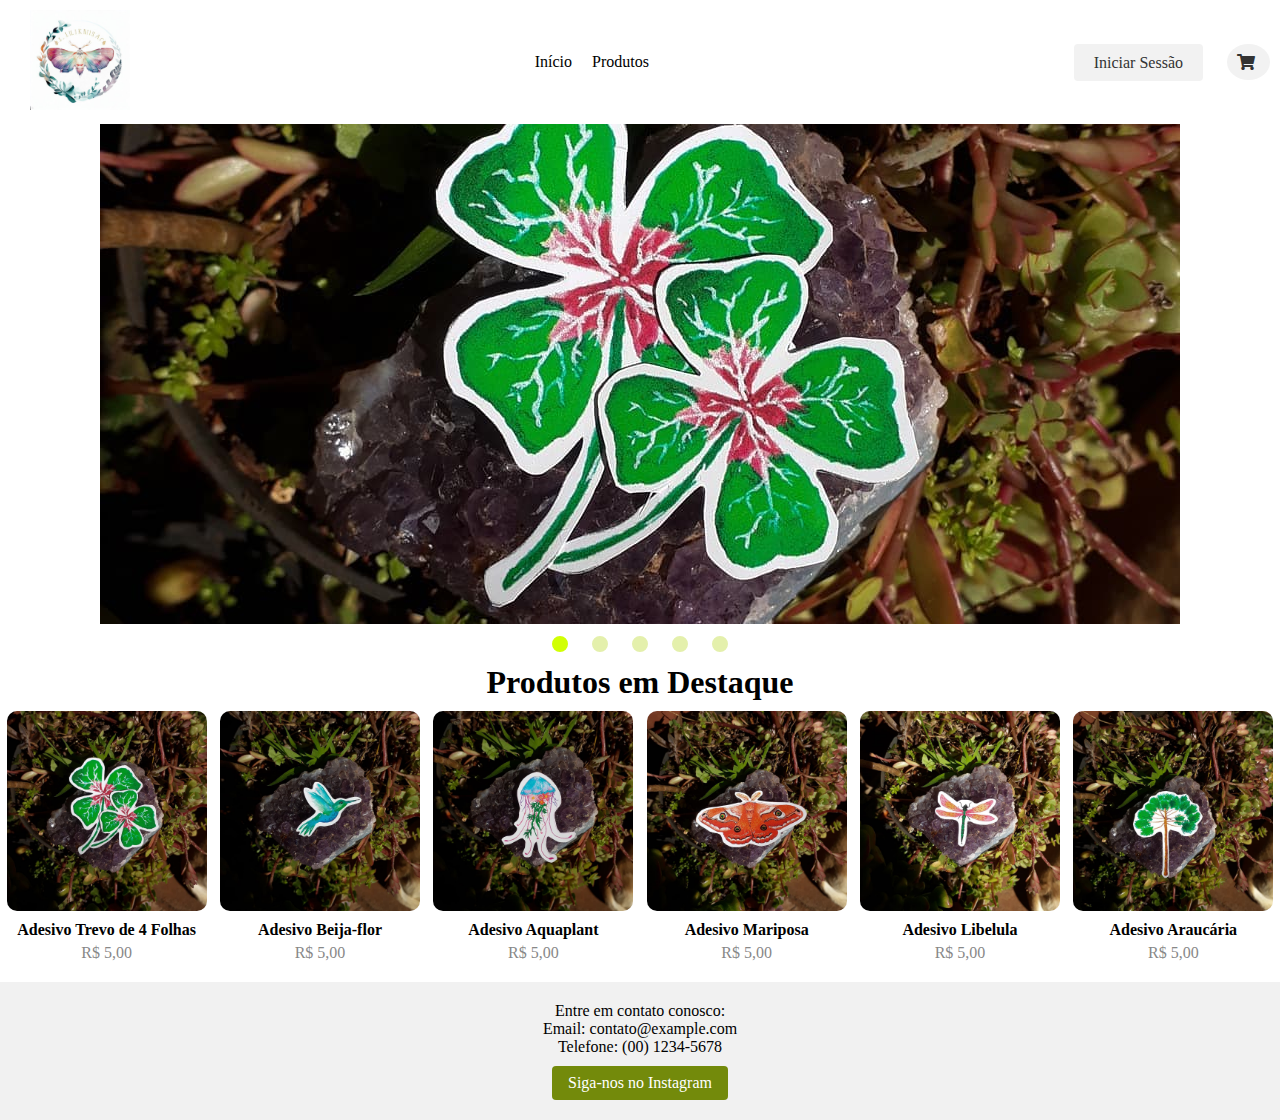
<file: index.html>
<!DOCTYPE html>
<html lang="pt-BR">

<head>
    <meta charset="UTF-8">
    <meta http-equiv="X-UA-Compatible" content="IE=edge">
    <meta name="viewport" content="width=device-width, initial-scale=1.0">
    <title>Página Inicial</title>

    <link rel="stylesheet" href="https://cdnjs.cloudflare.com/ajax/libs/font-awesome/5.15.3/css/all.min.css">
    <link rel="stylesheet" href="./src/css/reset.css">
    <link rel="stylesheet" href="./src/css/style.css">
</head>

<body>
    <header>
        <div class="menu">
            <div class="logo">
                <img src="src/img/Logo.jpg" alt="Logo">
            </div>
            <ul>
                <li><a href="index.html">Início</a></li>
                <li><a href="produtos.html">Produtos</a></li>
            </ul>
            <div>
                <a class="btn" href="./cadastro.html">Iniciar Sessão</a>

                <a class="cart-button" href="./carrinho.html"><i class="fas fa-shopping-cart"></i></a>

            </div>
        </div>

    </header>
    <main>
        <div class="carousel">
            <div class="slide active">
                <img src="src/img/img1.jpg" alt="Imagem 1">
            </div>
            <div class="slide">
                <img src="src/img/img2.jpg" alt="Imagem 2">
            </div>
            <div class="slide">
                <img src="src/img/img3.jpg" alt="Imagem 3">
            </div>
            <div class="slide">
                <img src="src/img/img4.jpg" alt="Imagem 4">
            </div>
            <div class="slide">
                <img src="src/img/img5.jpg" alt="Imagem 5">
            </div>
        </div>

        <div class="carousel-controls">
            <button class="botao selected" onclick="changeSlide(0)"></button>
            <button class="botao" onclick="changeSlide(1)"></button>
            <button class="botao" onclick="changeSlide(2)"></button>
            <button class="botao" onclick="changeSlide(3)"></button>
            <button class="botao" onclick="changeSlide(4)"></button>
        </div>
        <h1 class="destaque">Produtos em Destaque</h1>

        <div class="product-container">
            <div class="product">
                <img src="src/img/img1.jpg" alt="Produto 1">
                <div class="product-name">Adesivo Trevo de 4 Folhas</div>
                <div class="product-price">R$ 5,00</div>
            </div>

            <div class="product">
                <img src="src/img/img2.jpg" alt="Produto 2">
                <div class="product-name">Adesivo Beija-flor</div>
                <div class="product-price">R$ 5,00</div>
            </div>

            <div class="product">
                <img src="src/img/img3.jpg" alt="Produto 3">
                <div class="product-name">Adesivo Aquaplant</div>
                <div class="product-price">R$ 5,00</div>
            </div>

            <div class="product">
                <img src="src/img/img4.jpg" alt="Produto 4">
                <div class="product-name">Adesivo Mariposa</div>
                <div class="product-price">R$ 5,00</div>
            </div>

            <div class="product">
                <img src="src/img/img5.jpg" alt="Produto 5">
                <div class="product-name">Adesivo Libelula</div>
                <div class="product-price">R$ 5,00</div>
            </div>

            <div class="product">
                <img src="src/img/img6.jpg" alt="Produto 6">
                <div class="product-name">Adesivo Araucária</div>
                <div class="product-price">R$ 5,00</div>
            </div>
        </div>
    </main>
    <footer class="footer">
        <p>Entre em contato conosco:</p>
        <p>Email: contato@example.com</p>
        <p>Telefone: (00) 1234-5678</p>

        <div class="social-media">
            <a href="https://www.instagram.com/lmicaloski/" target="_blank">Siga-nos no Instagram</a>
        </div>
    </footer>



    <script src="./src/js/index.js"></script>
</body>

</html>
</file>
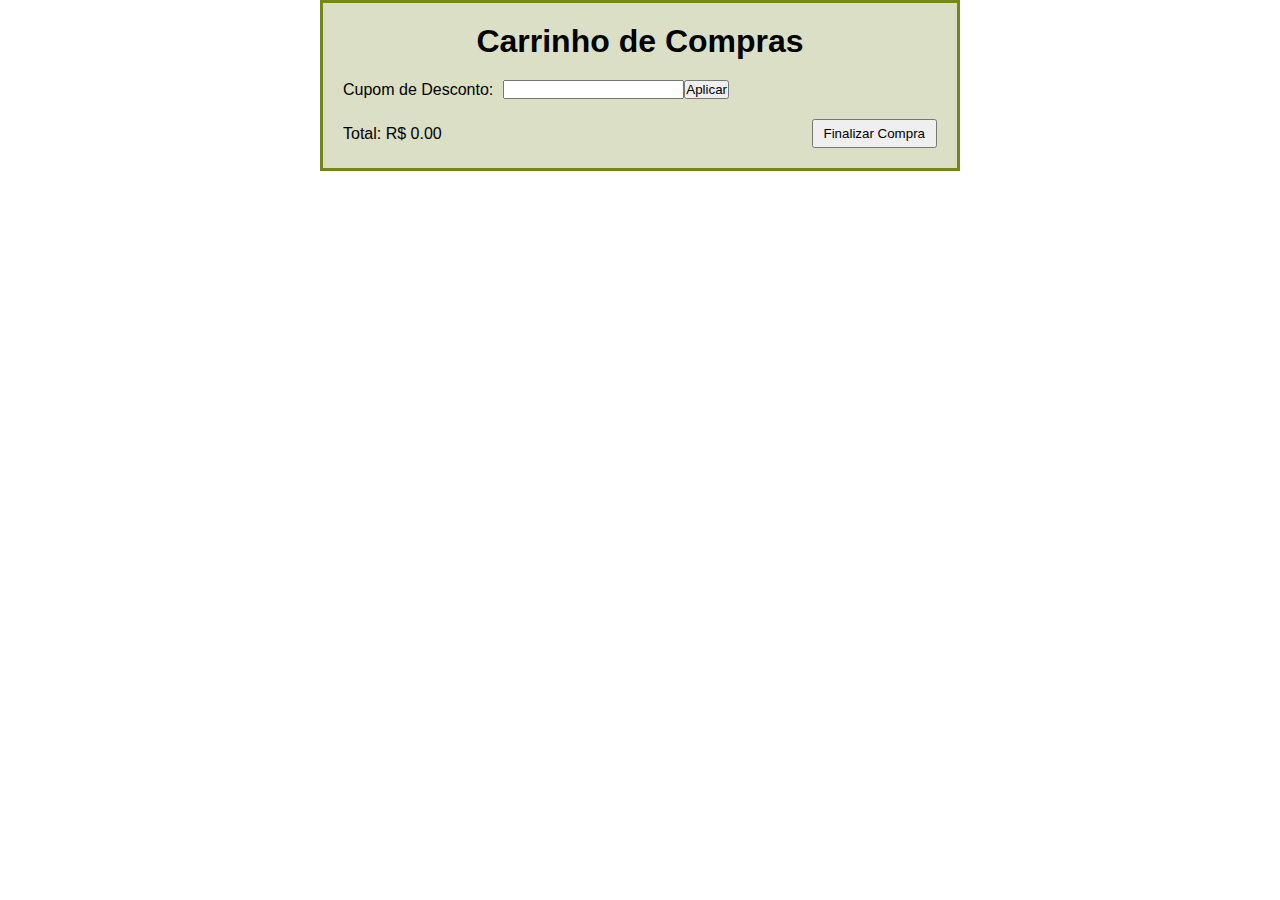
<file: carrinho.html>
<!DOCTYPE html>
<html lang="pt-BR">

<head>
    <meta charset="UTF-8">
    <meta http-equiv="X-UA-Compatible" content="IE=edge">
    <meta name="viewport" content="width=device-width, initial-scale=1.0">
    <title>Carrinho</title>

    <link rel="stylesheet" href="./src/css/reset.css">
    <link rel="stylesheet" href="./src/css/carrinho.css">
</head>

<body>

    <div id="cart-container">
        <h1>Carrinho de Compras</h1>
        <ul id="item-list"></ul>
        <div id="coupon-section">
            <label for="coupon-input">Cupom de Desconto:</label>
            <input type="text" id="coupon-input">
            <button id="apply-coupon-btn">Aplicar</button>
        </div>
        <div id="total-section">
            <p>Total: R$ <span id="total-amount">0.00</span></p>
            <button id="checkout-btn">Finalizar Compra</button>
        </div>
    </div>

    <script src="./src/js/carrinho.js"></script>
</body>

</html>
</file>
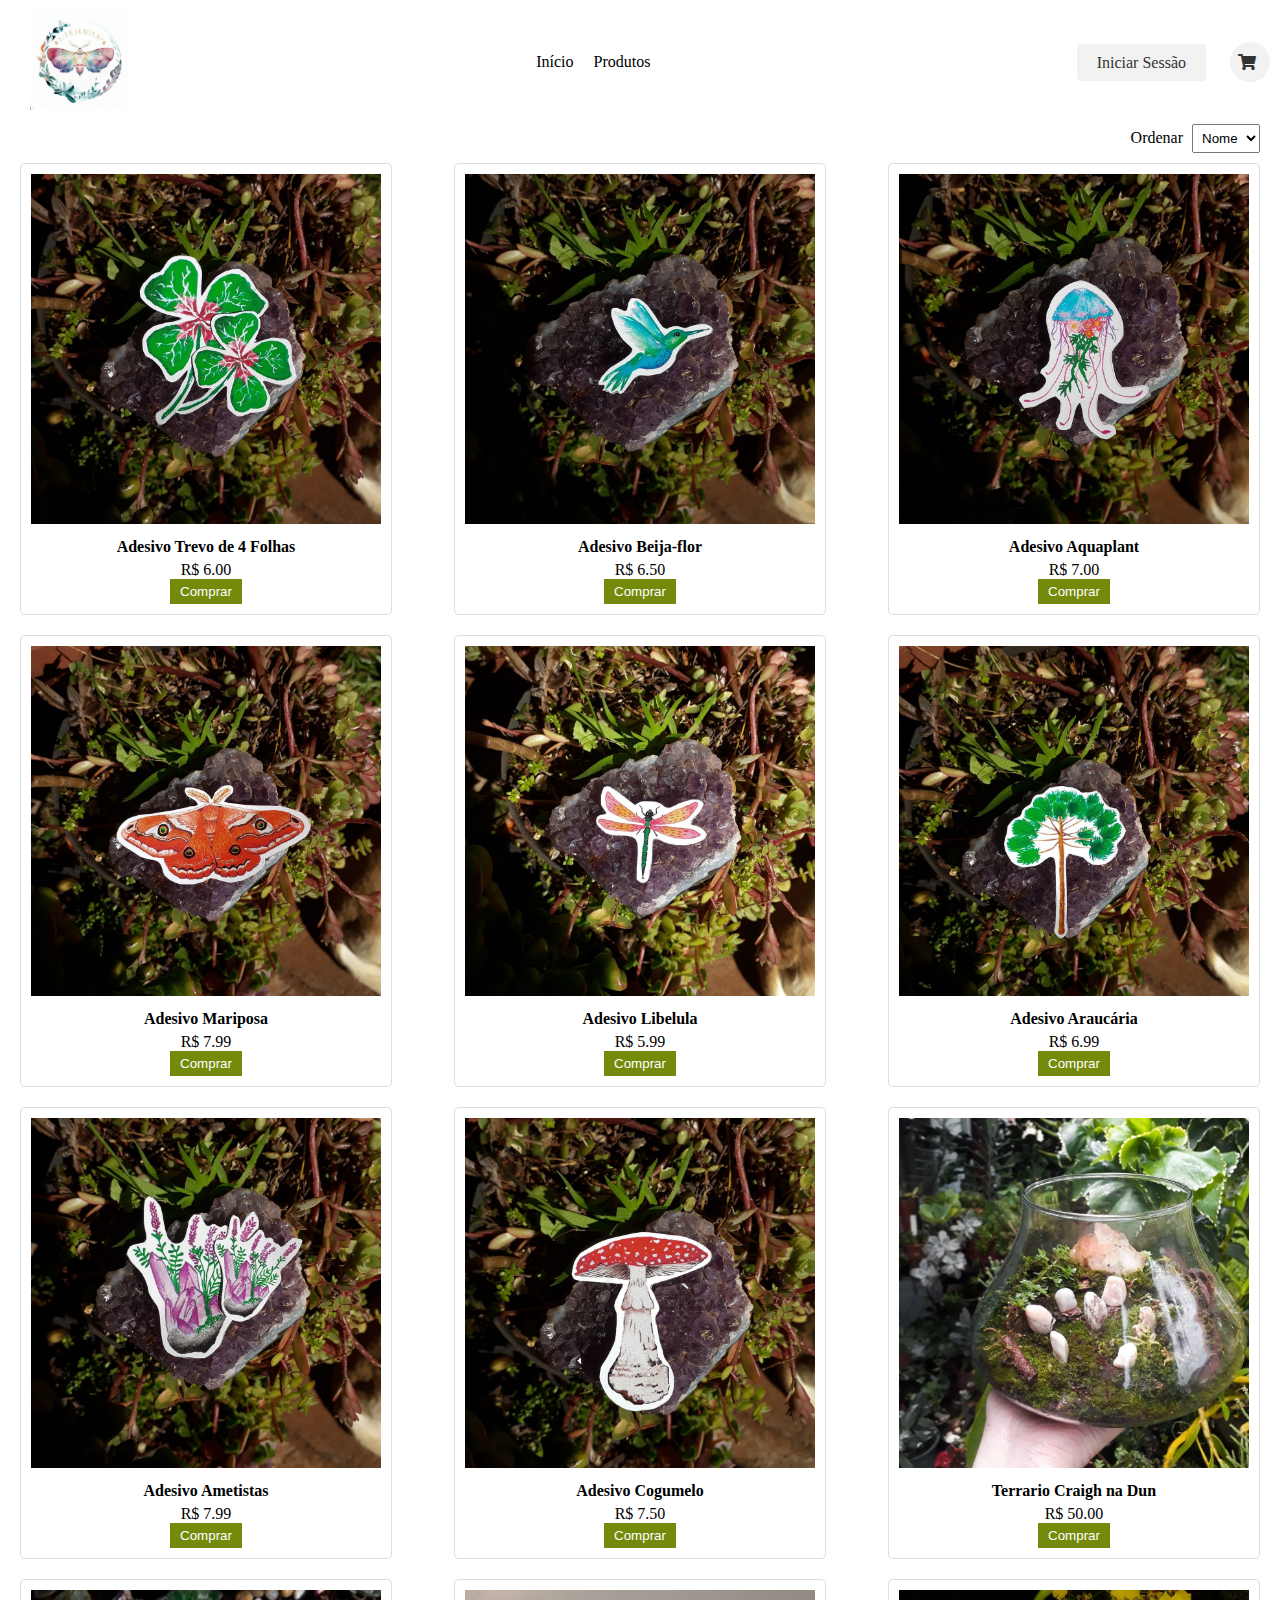
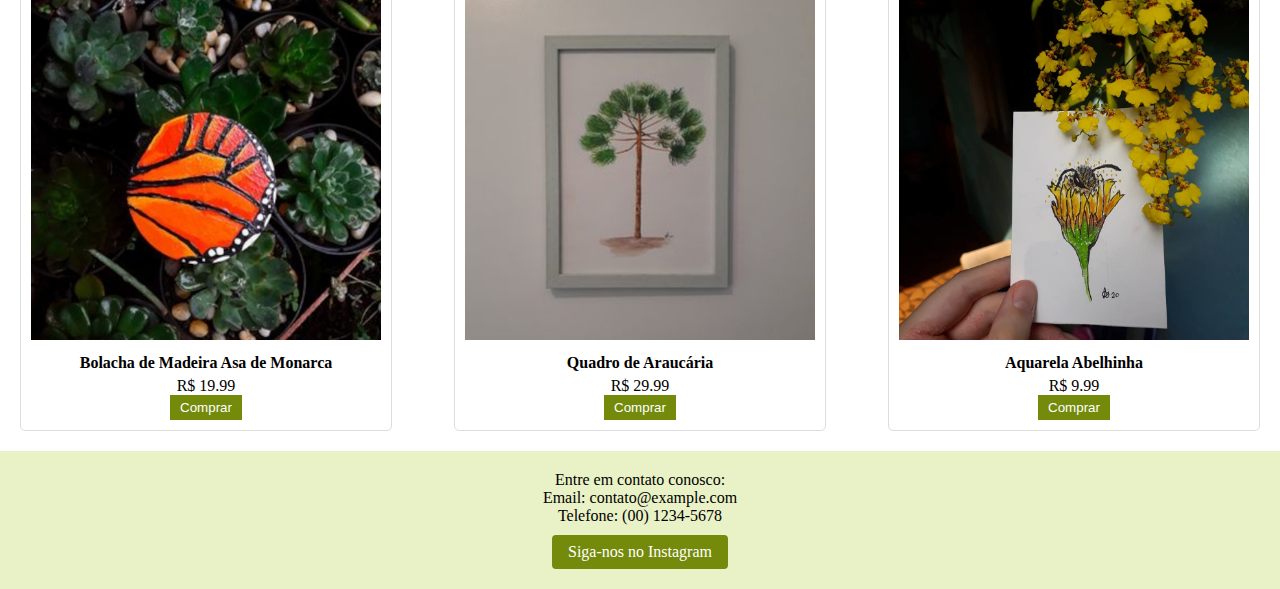
<file: produtos.html>
<!DOCTYPE html>
<html lang="pt-BR">

<head>
    <meta charset="UTF-8">
    <meta http-equiv="X-UA-Compatible" content="IE=edge">
    <meta name="viewport" content="width=device-width, initial-scale=1.0">
    <title>Produtos</title>

    <link rel="stylesheet" href="https://cdnjs.cloudflare.com/ajax/libs/font-awesome/5.15.3/css/all.min.css">
    <link rel="stylesheet" href="./src/css/reset.css">
    <link rel="stylesheet" href="./src/css/produtos.css">
</head>

<body>

    <header>
        <div class="menu">
            <div class="logo">
                <img src="src/img/Logo.jpg" alt="Logo">
            </div>
            <ul>
                <li><a href="index.html">Início</a></li>
                <li><a href="produtos.html">Produtos</a></li>
            </ul>
            <div>
                <a class="btn" href="./cadastro.html">Iniciar Sessão</a>
                <a class="cart-button" href="./carrinho.html" onclick="storageCarrinho()">
                    <i class="fas fa-shopping-cart"></i>
                    <div id="cart-item-count"></div>
                </a>
            </div>
        </div>

    </header>
    <main>

        <div class="sort-options">
            <label for="sort-select">Ordenar</label>
            <select id="sort-select">
                <option value="name">Nome</option>
                <option value="price">Preço</option>
            </select>
        </div>

        <div class="product-list">

        </div>

        <div class="dialog-overlay">
            <div class="dialog-content">
                <span class="dialog-close">&times;</span>
                <h2 class="dialog-product-name"></h2>
                <div class="dialog-product-price"></div>
                <div class="dialog-product-description"></div>
            </div>
        </div>

    </main>
    <footer class="footer">
        <p>Entre em contato conosco:</p>
        <p>Email: contato@example.com</p>
        <p>Telefone: (00) 1234-5678</p>

        <div class="social-media">
            <a href="https://www.instagram.com/lmicaloski/" target="_blank">Siga-nos no Instagram</a>
        </div>
    </footer>


    <script src="./src/js/produtos.js"></script>


</html>
</file>
<file: src/css/style.css>
.menu {
    background-color: #fff;
    color: #fff;
    padding: 10px;
    display: flex;
    justify-content: space-between;
    align-items: center;
}

.menu ul {
    list-style-type: none;
    margin: 0;
    padding: 0;
    display: flex;
}

.menu li {
    margin-right: 20px;
}

.menu li a {
    color: black;
    text-decoration: none;
}

.logo {
    margin-left: 20px;
}

.logo img {
    height: 100px;
    width: 100px;
}

.btn {
    padding: 10px 20px;
    background-color: #f2f2f2;
    color: #333;
    border: none;
    border-radius: 4px;
    cursor: pointer;
    text-decoration: none;
    margin-right: 20px;
}

.cart-button {
    display: inline-flex;
    align-items: center;
    justify-content: center;
    padding: 10px;
    background-color: #f2f2f2;
    color: #333;
    border: none;
    border-radius: 50%;
    cursor: pointer;
}

.cart-button i {
    margin-right: 5px;
}

.carousel {
    display: flex;
    justify-content: center;
    align-items: center;
    width: 100%;
    height: 500px;
    overflow: hidden;
    position: relative;
}

.carousel img {
    width: 100%;
    height: 100%;
    object-fit: contain;
}

.carousel .slide {
    opacity: 0;
    position: absolute;
    transition: opacity 0.5s ease-in-out;
}

.carousel .slide.active {
    opacity: 1;
}


.carousel-controls {
    margin-top: 10px;
    display: flex;
    justify-content: center;
    gap: 20px;
}

.carousel-controls .botao {
    background-color: #e4f0ac;
    width: 20px;
    height: 20px;
    border-radius: 50%;
    border: 2px solid transparent;
    cursor: pointer;
    border-color: #ffffff;
}

.carousel-controls .botao.selected {
    background-color: #d1ff04;
}

.destaque {
    margin-top: 10px;
    margin-bottom: 10px;
    text-align: center;
}

.product-container {
    display: flex;
    flex-wrap: nowrap;
    justify-content: space-between;
}

.product {
    width: 30%;
    display: flex;
    flex-direction: column;
    align-items: center;
    margin-bottom: 20px;
}

.product img {
    width: 200px;
    height: 200px;
    object-fit: cover;
    border-radius: 10px;
    margin-bottom: 10px;
}

.product-name {
    font-weight: bold;
    margin-bottom: 5px;
}

.product-price {
    color: #888;
}

.footer {
    background-color: #f1f1f1;
    padding: 20px;
    text-align: center;
  }

  .social-media {
    margin-top: 10px;
  }

  .social-media a {
    display: inline-block;
    background-color: #738a0b;
    color: #fff;
    text-decoration: none;
    padding: 8px 16px;
    border-radius: 4px;
  }
</file>
<file: src/css/carrinho.css>
body {
    display: flex;
    justify-content: center;
    align-items: center;
    font-family: Arial, sans-serif;
}

h1 {
    text-align: center;
    margin-bottom: 20px;
}

#cart-container {
   
    border: 3px solid #74871e;
    background-color: #dadfc5;
    padding: 20px;
    max-width: 50%;
    width: 100%;
}

ul {
    list-style-type: none;
    padding: 0;
}

li {
    display: flex;
    justify-content: space-between;
    align-items: center;
    margin-bottom: 10px;
}

#coupon-section {
    display: flex;
    align-items: center;
    margin-top: 20px;
}

#coupon-section label {
    margin-right: 10px;
}

#total-section {
    display: flex;
    justify-content: space-between;
    align-items: center;
    margin-top: 20px;
}

#checkout-btn {
    padding: 5px 10px;
}

.product-container {
    display: flex;
    flex-wrap: nowrap;
    justify-content: space-between;
}

.product {
    width: 30%;
    display: flex;
    flex-direction: column;
    align-items: center;
    margin-bottom: 20px;
}

.product img {
    width: 100px;
    height: 100px;
    object-fit: cover;
    border-radius: 10px;
    margin-bottom: 10px;
}

.product-name {
    font-weight: bold;
    margin-bottom: 5px;
}

.product-price {
    color: #888;
}
</file>
<file: src/css/produtos.css>
.menu {
    background-color: #fff;
    color: #fff;
    padding: 10px;
    display: flex;
    justify-content: space-between;
    align-items: center;
}

.menu ul {
    list-style-type: none;
    margin: 0;
    padding: 0;
    display: flex;
}

.menu li {
    margin-right: 20px;
}

.menu li a {
    color: black;
    text-decoration: none;
}

.logo {
    margin-left: 20px;
}

.logo img {
    height: 100px;
    width: 100px;
}

.btn {
    padding: 10px 20px;
    background-color: #f2f2f2;
    color: #333;
    border: none;
    border-radius: 4px;
    cursor: pointer;
    text-decoration: none;
    margin-right: 20px;
}

.cart-button {
    display: inline-flex;
    align-items: center;
    justify-content: center;
    padding: 10px;
    background-color: #f2f2f2;
    color: #333;
    border: none;
    border-radius: 50%;
    cursor: pointer;
    width: 40px;
    height: 40px;
}

.cart-button i {
    margin-right: 5px;
}

.sort-options {
    text-align: right;
    margin-bottom: 10px;
    margin-right: 20px;
}

.sort-options {
    text-align: right;
    margin-bottom: 10px;
}

.sort-options label {
    margin-right: 5px;
}

.sort-options select {
    padding: 5px;
}

.product-list {
    margin-left: 20px;
    margin-right: 20px;
    display: flex;
    flex-wrap: wrap;
    justify-content: space-between;
}

.product {
    width: 30%;
    margin-bottom: 20px;
    padding: 10px;
    border: 1px solid #ddd;
    border-radius: 5px;
    text-align: center;
}

.product img {
    max-width: 100%;
    height: auto;
    cursor: pointer;
}

.product-name {
    font-weight: bold;
    margin-top: 10px;
    cursor: pointer;
}

.product-price {
    margin-top: 5px;
}

.product-buy {
    background-color: #738a0b;
    color: #fff;
    border: none;
    padding: 5px 10px;
    cursor: pointer;
}

.dialog-overlay {
    display: none;
    position: fixed;
    top: 0;
    left: 0;
    width: 100%;
    height: 100%;
    background-color: rgba(0, 0, 0, 0.5);
    z-index: 9999;
}

.dialog-content {
    position: absolute;
    top: 50%;
    left: 50%;
    transform: translate(-50%, -50%);
    background-color: #fff;
    padding: 20px;
    width: 400px;
    text-align: center;
}

.dialog-close {
    position: absolute;
    top: 10px;
    right: 10px;
    font-size: 24px;
    cursor: pointer;
}

.dialog-product-name {
    margin-bottom: 10px;
}

.dialog-product-price {
    margin-bottom: 20px;
    font-weight: bold;
}

.dialog-product-description {
    margin-bottom: 20px;
}

.footer {
    background-color: #e9f1c6;
    padding: 20px;
    text-align: center;
}

.social-media {
    margin-top: 10px;
}

.social-media a {
    display: inline-block;
    background-color: #738a0b;
    color: #fff;
    text-decoration: none;
    padding: 8px 16px;
    border-radius: 4px;
}
#cart-item-count {
    position: absolute;
    justify-content: center;
    align-items: center;
    text-align: center;
    width: 20px;
    height: 20px;
    border-radius: 50%;
    color: white;
    font-size: 12px;
  }
</file>
